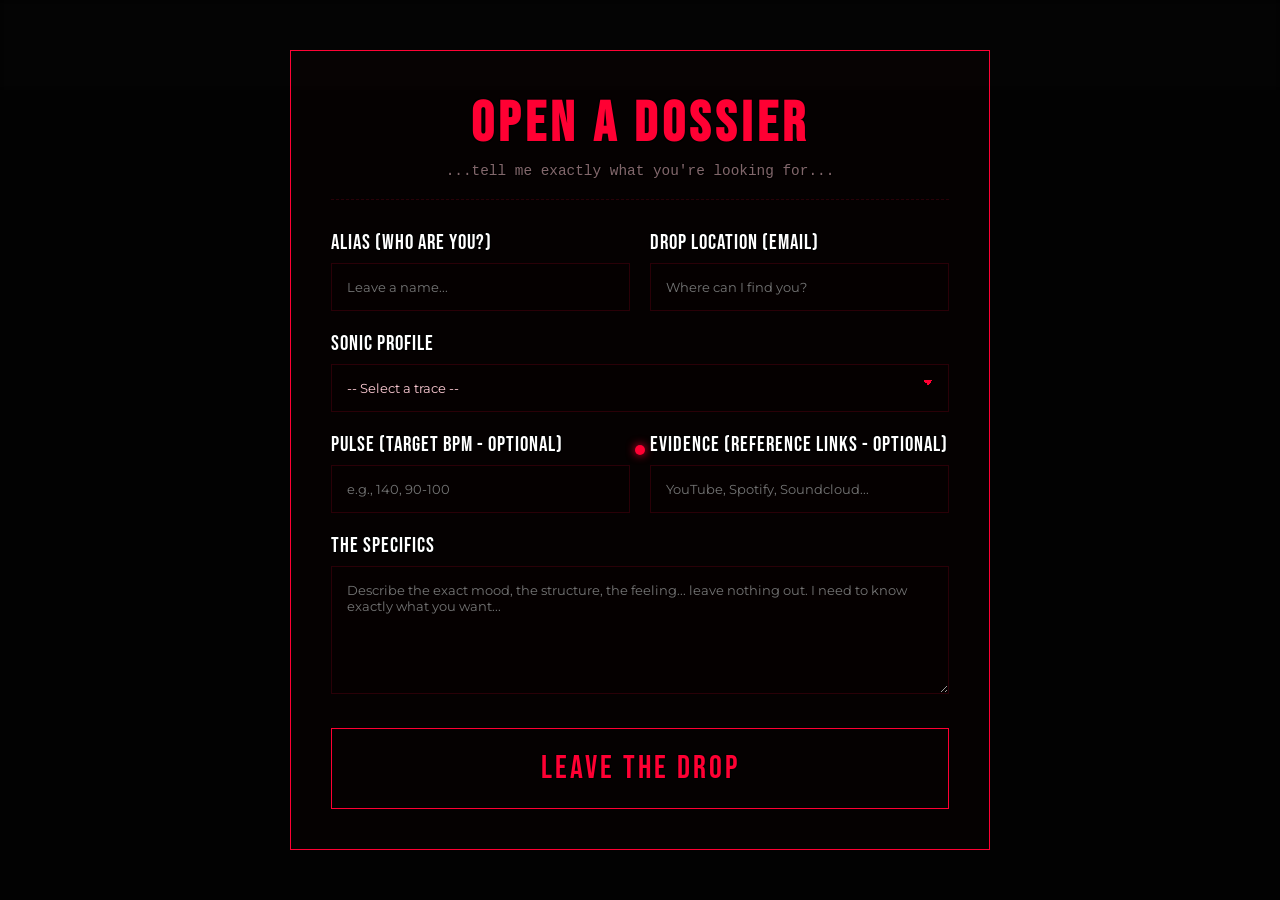
<file: form.html>
<!DOCTYPE html>
<html lang="en">
<head>
    <meta charset="UTF-8">
    <meta name="viewport" content="width=device-width, initial-scale=1.0">
    <title>Request Custom Beat | stvlking</title>
    <link rel="stylesheet" href="https://cdnjs.cloudflare.com/ajax/libs/font-awesome/6.4.0/css/all.min.css">
    <link href="https://fonts.googleapis.com/css2?family=Bebas+Neue&family=Montserrat:wght@400;600&display=swap" rel="stylesheet">
    
    <style>
        :root {
            --bg-color: #020202;
            --box-bg: #050101;
            --neon-color: #ff0033;
            --neon-dim: rgba(255, 0, 51, 0.15); 
        }

        * { margin: 0; padding: 0; box-sizing: border-box; }
        body { 
            font-family: 'Montserrat', sans-serif; 
            background-color: var(--bg-color); 
            color: #ccc; 
            overflow-x: hidden; 
            cursor: none; 
            display: flex;
            justify-content: center;
            align-items: center;
            min-height: 100vh;
            padding: 40px 20px;
        }

        /* --- CUSTOM CURSOR --- */
        .cursor { width: 10px; height: 10px; background: var(--neon-color); border-radius: 50%; position: fixed; pointer-events: none; z-index: 999999; box-shadow: 0 0 10px var(--neon-color); }

        /* --- FILM GRAIN & STATIC FX (Softened) --- */
        .film-grain {
            position: fixed; top: 0; left: 0; width: 100vw; height: 100vh;
            pointer-events: none; z-index: 9997;
            background: url('https://www.transparenttextures.com/patterns/noise-lines.png'), url('https://www.transparenttextures.com/patterns/stardust.png');
            opacity: 0.08; 
            animation: static-flicker 0.4s steps(4) infinite; 
        }
        .vhs-tracking {
            position: fixed; top: 0; left: 0; width: 100%; height: 10vh;
            background: rgba(255, 255, 255, 0.01); filter: blur(4px); 
            z-index: 9998; pointer-events: none;
            animation: tracking-scroll 8s infinite linear; 
        }

        /* --- GHOSTLY TEXT FX (Softened) --- */
        h1, h2, label, p, button, .ghost-text { 
            text-shadow: 1px 1px 0 #000, -1px -1px 0 #000, 1px -1px 0 #000, -1px 1px 0 #000;
            animation: ghostly-flicker 4s infinite ease-in-out; 
        }
        
        /* --- FORM CONTAINER --- */
        .content-box { 
            background: var(--box-bg); 
            border: 1px solid var(--neon-color); 
            padding: 40px; 
            width: 100%; 
            max-width: 700px; 
            color: #fff; 
            animation: pulse-glow 4s infinite ease-in-out; 
            position: relative; 
            z-index: 10; 
        }

        .header-section { text-align: center; margin-bottom: 30px; border-bottom: 1px dashed var(--neon-dim); padding-bottom: 20px; }
        h1 { font-family: 'Bebas Neue'; font-size: 3.5rem; color: var(--neon-color); letter-spacing: 5px; margin-bottom: 5px; }
        .subtitle { font-family: 'Courier New', Courier, monospace; font-size: 0.9rem; color: #ffccd5; opacity: 0.5; }

        /* --- COMPLEX FORM ELEMENTS --- */
        .form-grid { display: grid; grid-template-columns: 1fr 1fr; gap: 20px; margin-bottom: 20px; }
        .full-width { grid-column: 1 / -1; }
        
        label { display: block; font-family: 'Bebas Neue'; font-size: 1.3rem; margin-bottom: 8px; color: #fff; letter-spacing: 1px; }
        
        input, select, textarea { 
            width: 100%; padding: 15px; 
            background: rgba(5, 1, 1, 0.8); 
            border: 1px solid var(--neon-dim); 
            color: #ffccd5; 
            font-family: 'Montserrat', sans-serif;
            transition: 0.3s;
            outline: none;
        }
        input:focus, select:focus, textarea:focus { border-color: var(--neon-color); box-shadow: inset 0 0 10px var(--neon-dim), 0 0 10px var(--neon-dim); background: #000; }
        
        /* Stylized Select */
        select { cursor: none; appearance: none; -webkit-appearance: none; background-image: linear-gradient(45deg, transparent 50%, var(--neon-color) 50%), linear-gradient(135deg, var(--neon-color) 50%, transparent 50%); background-position: calc(100% - 20px) calc(1em + 2px), calc(100% - 15px) calc(1em + 2px); background-size: 5px 5px, 5px 5px; background-repeat: no-repeat; }
        option { background: var(--bg-color); color: #fff; }

        button[type="submit"] { 
            width: 100%; background: transparent; border: 1px solid var(--neon-color); 
            color: var(--neon-color); padding: 20px; cursor: none; 
            font-family: 'Bebas Neue'; font-size: 2rem; letter-spacing: 3px;
            transition: 0.3s; margin-top: 10px;
        }
        button[type="submit"]:hover { background: var(--neon-color); color: #000; box-shadow: 0 0 20px var(--neon-color); transform: scale(1.02); }

        /* --- ANIMATIONS --- */
        @keyframes static-flicker { 0% { background-position: 0 0; } 50% { background-position: -5px 5px; } 100% { background-position: 5px -5px; } }
        @keyframes tracking-scroll { 0% { top: -20%; } 100% { top: 120%; } }
        @keyframes ghostly-flicker { 0%, 100% { opacity: 1; filter: blur(0px); } 50% { opacity: 0.9; filter: blur(0.3px); transform: translateY(-0.2px); } }
        @keyframes pulse-glow { 0%, 100% { box-shadow: 0 0 5px var(--neon-dim); } 50% { box-shadow: 0 0 12px var(--neon-dim); } }

        /* Responsive */
        @media (max-width: 600px) { .form-grid { grid-template-columns: 1fr; } }
    </style>
</head>
<body>

    <div class="cursor" id="cursor"></div>
    <div class="film-grain"></div>
    <div class="vhs-tracking"></div>

    <div class="content-box">
        <div class="header-section">
            <h1>OPEN A DOSSIER</h1>
            <p class="subtitle">...tell me exactly what you're looking for...</p>
        </div>
        
        <form action="https://formspree.io/f/YOUR_FORMSPREE_ID_HERE" method="POST">
            
            <div class="form-grid">
                <div>
                    <label for="name">Alias (Who are you?)</label>
                    <input type="text" id="name" name="name" placeholder="Leave a name..." required>
                </div>
                <div>
                    <label for="email">Drop Location (Email)</label>
                    <input type="email" id="email" name="email" placeholder="Where can I find you?" required>
                </div>

                <div class="full-width">
                    <label for="vibe">Sonic Profile</label>
                    <select name="vibe" id="vibe">
                        <option value="none" disabled selected>-- Select a trace --</option>
                        <option value="dark-trap">Dark / Aggressive Trap</option>
                        <option value="ambient">Ambient / Eerie Cinematic</option>
                        <option value="alternative">Alternative / Gritty</option>
                        <option value="custom">Other (Elaborate below)</option>
                    </select>
                </div>

                <div>
                    <label for="bpm">Pulse (Target BPM - Optional)</label>
                    <input type="text" id="bpm" name="bpm" placeholder="e.g., 140, 90-100">
                </div>
                <div>
                    <label for="references">Evidence (Reference Links - Optional)</label>
                    <input type="url" id="references" name="references" placeholder="YouTube, Spotify, Soundcloud...">
                </div>

                <div class="full-width">
                    <label for="message">The Specifics</label>
                    <textarea id="message" name="message" placeholder="Describe the exact mood, the structure, the feeling... leave nothing out. I need to know exactly what you want..." rows="6" required></textarea>
                </div>
            </div>
            
            <button type="submit">LEAVE THE DROP</button>
        </form>
    </div>

    <script>
        // Custom Cursor Logic
        const cursor = document.getElementById('cursor');
        document.addEventListener('mousemove', e => { 
            cursor.style.left = e.clientX + 'px'; 
            cursor.style.top = e.clientY + 'px'; 
        });

        // Add hover effect to inputs for the cursor
        const inputs = document.querySelectorAll('input, select, textarea, button');
        inputs.forEach(input => {
            input.addEventListener('mouseenter', () => cursor.style.transform = 'scale(1.5)');
            input.addEventListener('mouseleave', () => cursor.style.transform = 'scale(1)');
        });
    </script>
</body>
</html>
</file>
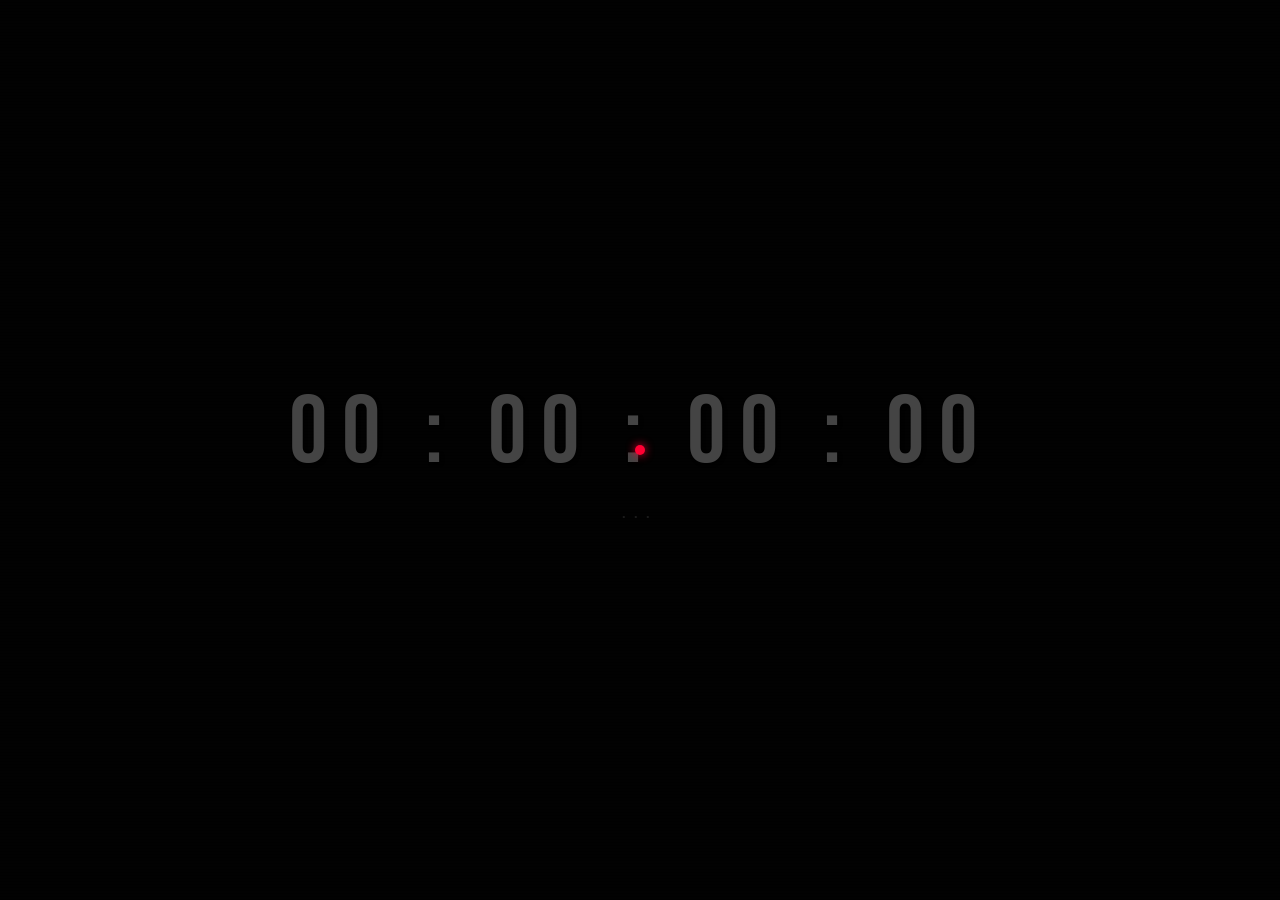
<file: misc.html>
<!DOCTYPE html>
<html lang="en">
<head>
    <meta charset="UTF-8">
    <meta name="viewport" content="width=device-width, initial-scale=1.0">
    <title>misc | stvlking</title>
    <link href="https://fonts.googleapis.com/css2?family=Bebas+Neue&display=swap" rel="stylesheet">
    
    <style>
        :root {
            --bg-color: #020202;
            --neon-color: #ff0033;
        }

        body {
            margin: 0; padding: 0; 
            background-color: var(--bg-color); 
            overflow: hidden;
            display: flex; justify-content: center; align-items: center; 
            height: 100vh; cursor: none; 
            font-family: 'Bebas Neue', sans-serif;
        }

        /* --- CUSTOM CURSOR --- */
        .cursor { width: 10px; height: 10px; background: var(--neon-color); border-radius: 50%; position: fixed; pointer-events: none; z-index: 999999; box-shadow: 0 0 10px var(--neon-color); }

        /* --- SOFT FUZZ & STATIC FX --- */
        /* Smooth, slow drifting noise rather than flashing */
        .static-bg {
            position: fixed; top: 0; left: 0; width: 100vw; height: 100vh;
            background: url('https://www.transparenttextures.com/patterns/noise-lines.png'), url('https://www.transparenttextures.com/patterns/stardust.png');
            opacity: 0.08; z-index: 1; pointer-events: none;
            animation: slow-drift 15s linear infinite;
        }
        
        /* Dark CRT scanlines to make it feel like an old monitor */
        .vhs-lines {
            position: fixed; top: 0; left: 0; width: 100vw; height: 100vh;
            background: repeating-linear-gradient(transparent, transparent 2px, rgba(0,0,0,0.7) 3px);
            z-index: 2; pointer-events: none; 
        }

        /* --- THE COUNTDOWN --- */
        .content-wrapper { text-align: center; position: relative; z-index: 10; }

        #countdown {
            font-size: 6rem; 
            color: #444; /* Dim, faded grey/black so it doesn't pop too hard */
            letter-spacing: 15px;
            /* Ghostly chromatic aberration glitch */
            text-shadow: 2px 2px 3px rgba(0,0,0,0.8);
            animation: subtle-glitch 5s infinite alternate ease-in-out;
        }
        
        .label { 
            font-size: 1.2rem; letter-spacing: 8px; color: #222; 
            margin-top: 10px; opacity: 0.8; 
            animation: subtle-glitch 7s infinite alternate-reverse ease-in-out;
        }

        /* --- ANIMATIONS --- */
        @keyframes slow-drift {
            from { background-position: 0 0; }
            to { background-position: 200px 200px; }
        }
        
        /* Gently shifts position and splits red/blue shadows */
        @keyframes subtle-glitch {
            0%, 100% { transform: translate(0); text-shadow: 1px 0 2px rgba(255,0,0,0.1), -1px 0 2px rgba(0,0,255,0.1); }
            25% { transform: translate(-1px, 1px); text-shadow: 2px 0 2px rgba(255,0,0,0.1), -2px 0 2px rgba(0,0,255,0.1); }
            50% { transform: translate(1px, -1px); text-shadow: -1px 0 2px rgba(255,0,0,0.1), 1px 0 2px rgba(0,0,255,0.1); }
            75% { transform: translate(0px, 1px); text-shadow: 3px 0 2px rgba(255,0,0,0.15), -2px 0 2px rgba(0,0,255,0.15); }
        }

        @media (max-width: 600px) { #countdown { font-size: 3rem; letter-spacing: 8px; } }
    </style>
</head>
<body>
    <div class="cursor" id="cursor"></div>
    <div class="static-bg"></div>
    <div class="vhs-lines"></div>

    <div class="content-wrapper">
        <div id="countdown">00 : 00 : 00 : 00</div>
        <div class="label">...</div>
    </div>

    <script>
        // Custom Cursor Logic
        const cursor = document.getElementById('cursor');
        document.addEventListener('mousemove', e => { 
            cursor.style.left = e.clientX + 'px'; 
            cursor.style.top = e.clientY + 'px'; 
        });

        // --- SET YOUR COUNTDOWN DATE HERE ---
        // Format: "Month DD, YYYY HH:MM:SS" (e.g., "Oct 31, 2026 00:00:00")
        const countDownDate = new Date("Oct 31, 2026 00:00:00").getTime();

        const x = setInterval(function() {
            const now = new Date().getTime();
            const distance = countDownDate - now;

            // Math calculations for time
            const days = Math.floor(distance / (1000 * 60 * 60 * 24));
            const hours = Math.floor((distance % (1000 * 60 * 60 * 24)) / (1000 * 60 * 60));
            const minutes = Math.floor((distance % (1000 * 60 * 60)) / (1000 * 60));
            const seconds = Math.floor((distance % (1000 * 60)) / 1000);

            // Add leading zeros if numbers are less than 10
            const fDays = days < 10 ? "0" + days : days;
            const fHours = hours < 10 ? "0" + hours : hours;
            const fMinutes = minutes < 10 ? "0" + minutes : minutes;
            const fSeconds = seconds < 10 ? "0" + seconds : seconds;

            document.getElementById("countdown").innerHTML = `${fDays} : ${fHours} : ${fMinutes} : ${fSeconds}`;

            // What happens when the timer hits zero
            if (distance < 0) {
                clearInterval(x);
                document.getElementById("countdown").innerHTML = "00 : 00 : 00 : 00";
                document.querySelector(".label").innerHTML = "IT HAS BEGUN";
            }
        }, 1000);
    </script>
</body>
</html>
</file>
